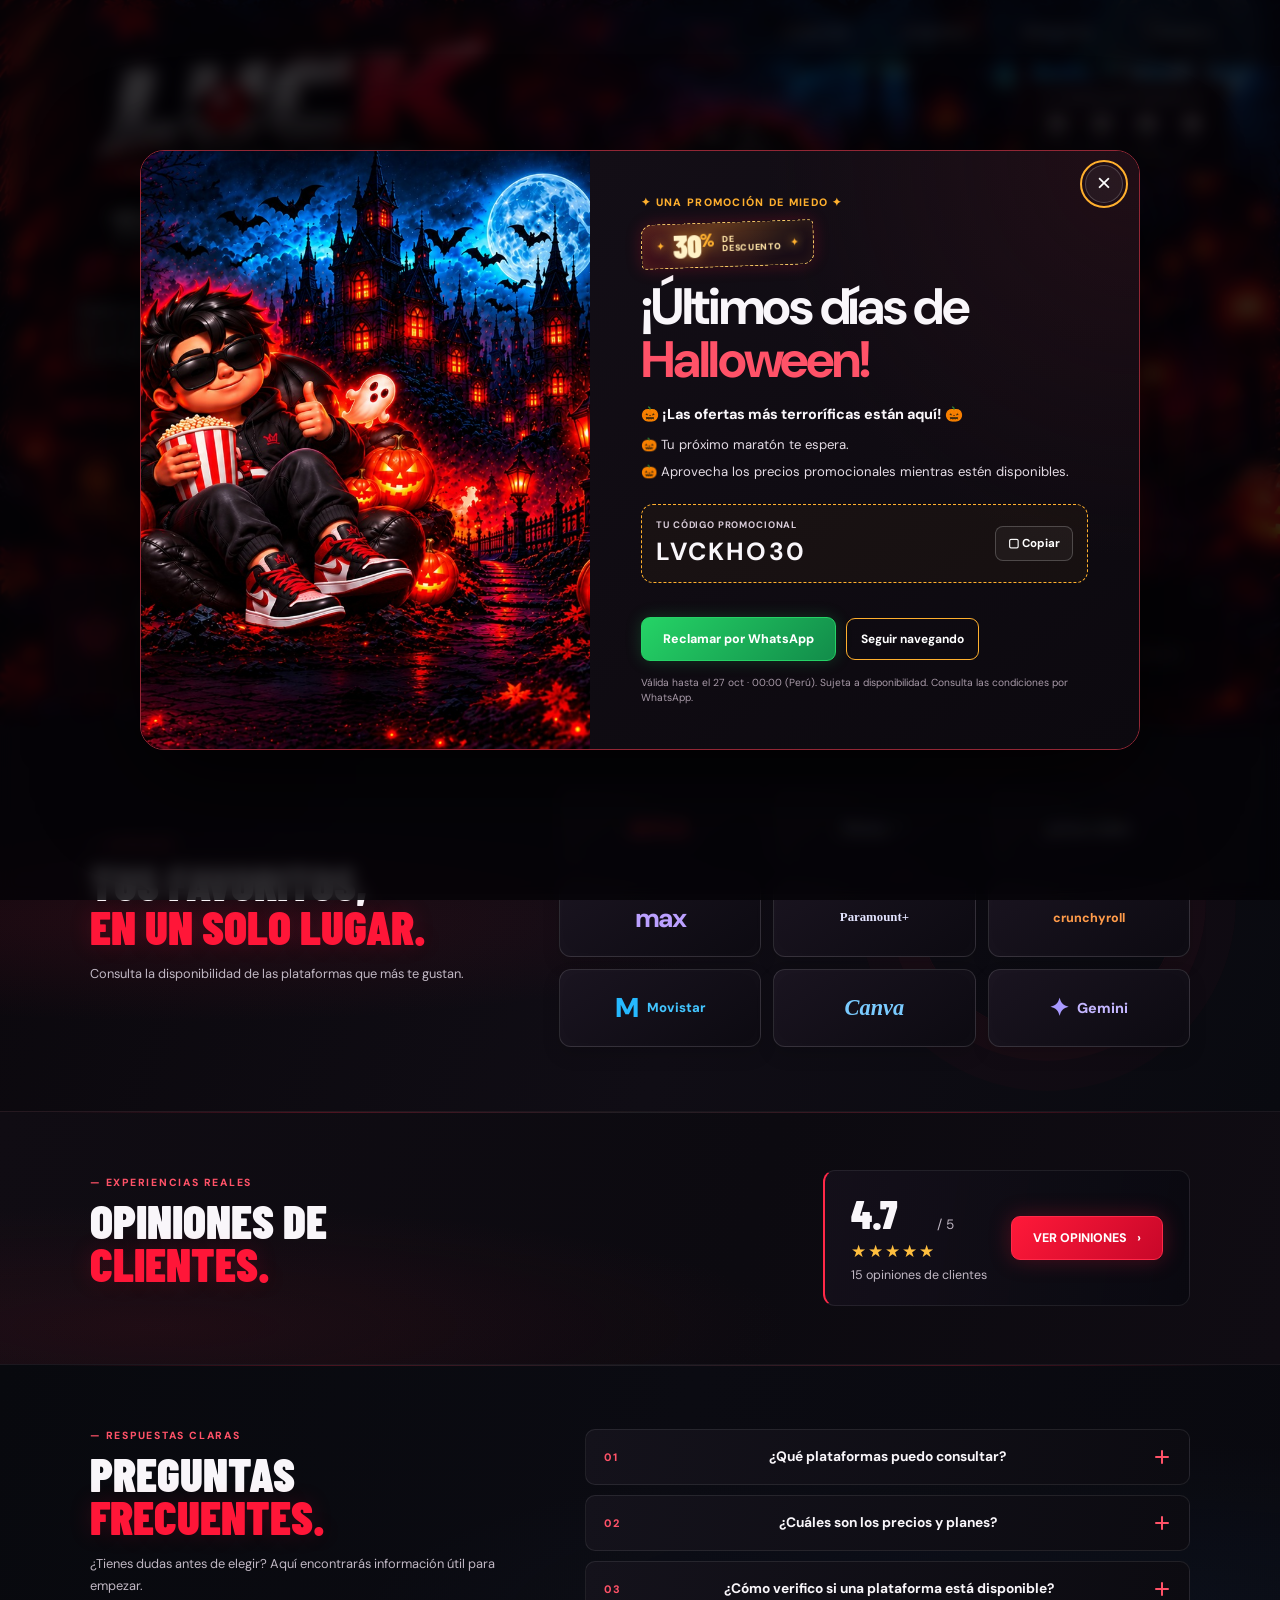
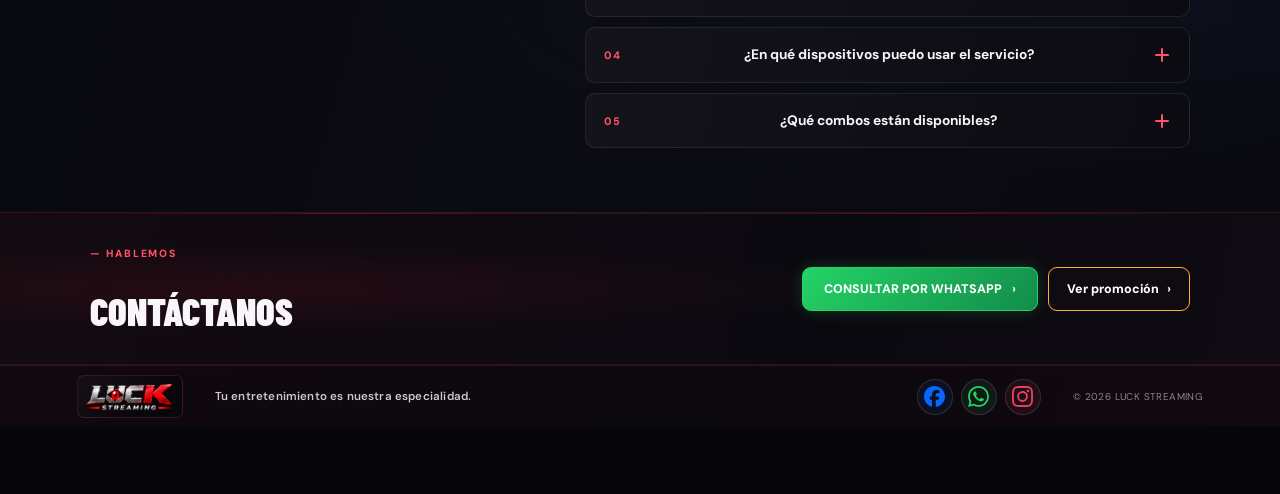
<file: index.html>
<!doctype html>
<html lang="es">
<head>
  <meta charset="utf-8">
  <meta name="viewport" content="width=device-width, initial-scale=1">
  <meta name="theme-color" content="#050812">
  <meta name="description" content="LUCK Streaming: tu entretenimiento es nuestra especialidad.">
  <title>LUCK Streaming | Tu entretenimiento es nuestra especialidad</title>
  <link rel="icon" type="image/png" href="assets/logo-luck-streaming.png">
  <link rel="stylesheet" href="css/styles.css?v=18">
  <script type="module" src="js/app.js?v=18"></script>
</head>
<body>
  <div id="app"></div>
</body>
</html>
</file>
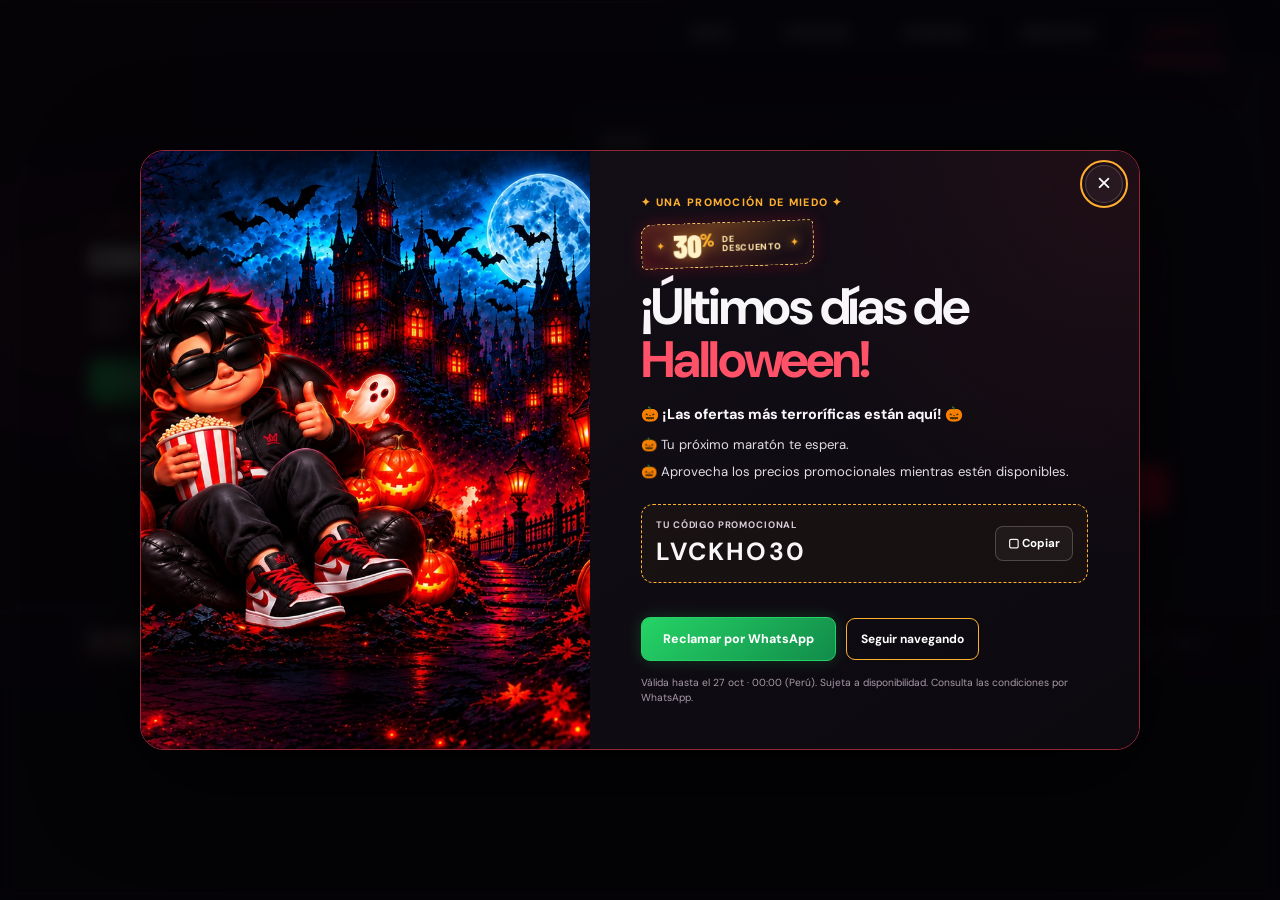
<file: contactanos.html>
<!doctype html>
<html lang="es">
<head>
  <meta charset="utf-8">
  <meta name="viewport" content="width=device-width, initial-scale=1">
  <meta name="theme-color" content="#050812">
  <meta name="description" content="Contáctanos y cuéntanos qué plataformas de streaming te interesan.">
  <title>Contáctanos | LUCK Streaming</title>
  <link rel="icon" type="image/png" href="assets/logo-luck-streaming.png">
  <link rel="stylesheet" href="css/styles.css?v=18">
  <script type="module" src="js/contact.js?v=2"></script>
</head>
<body>
  <div id="app"></div>
</body>
</html>
</file>
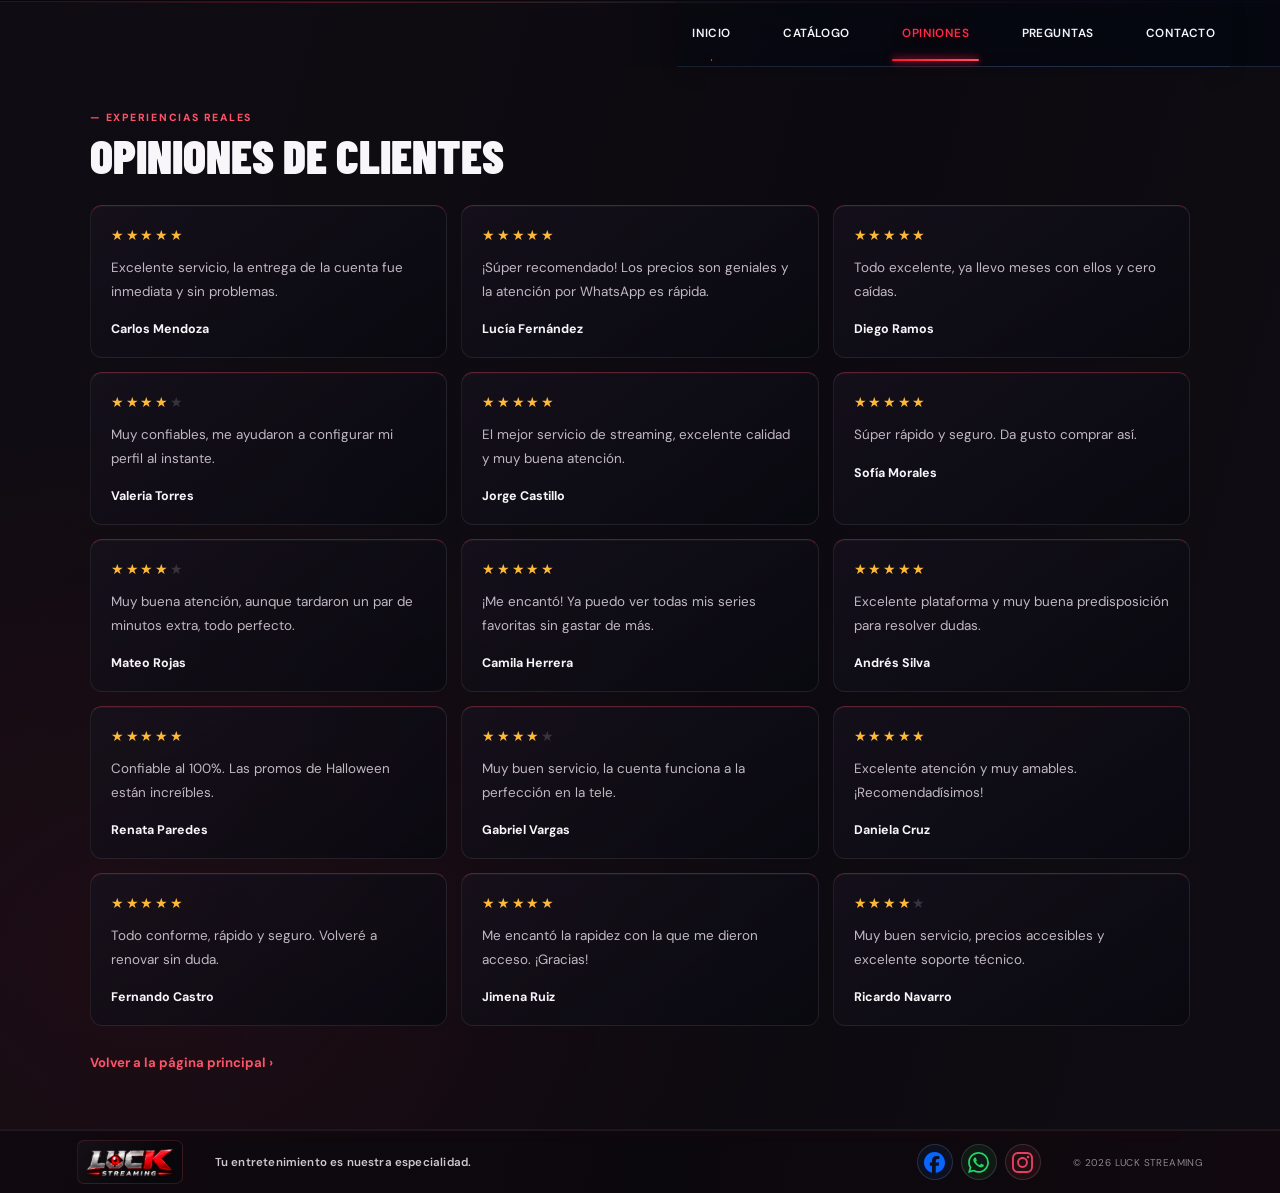
<file: opiniones.html>
<!doctype html>
<html lang="es">
<head>
  <meta charset="utf-8">
  <meta name="viewport" content="width=device-width, initial-scale=1">
  <meta name="theme-color" content="#050812">
  <meta name="description" content="Lee las opiniones y calificaciones de clientes de LUCK Streaming.">
  <title>Opiniones de clientes | LUCK Streaming</title>
  <link rel="icon" type="image/png" href="assets/logo-luck-streaming.png">
  <link rel="stylesheet" href="css/styles.css?v=18">
  <script type="module" src="js/reviews.js?v=1"></script>
</head>
<body>
  <div id="app"></div>
</body>
</html>
</file>
<file: css/styles.css>
@import url("./foundation.css?v=2");
@import url("./sections.css?v=17");
@import url("./utilities.css");
@import url("./features.css");
@import url("./promotion.css");
</file>
